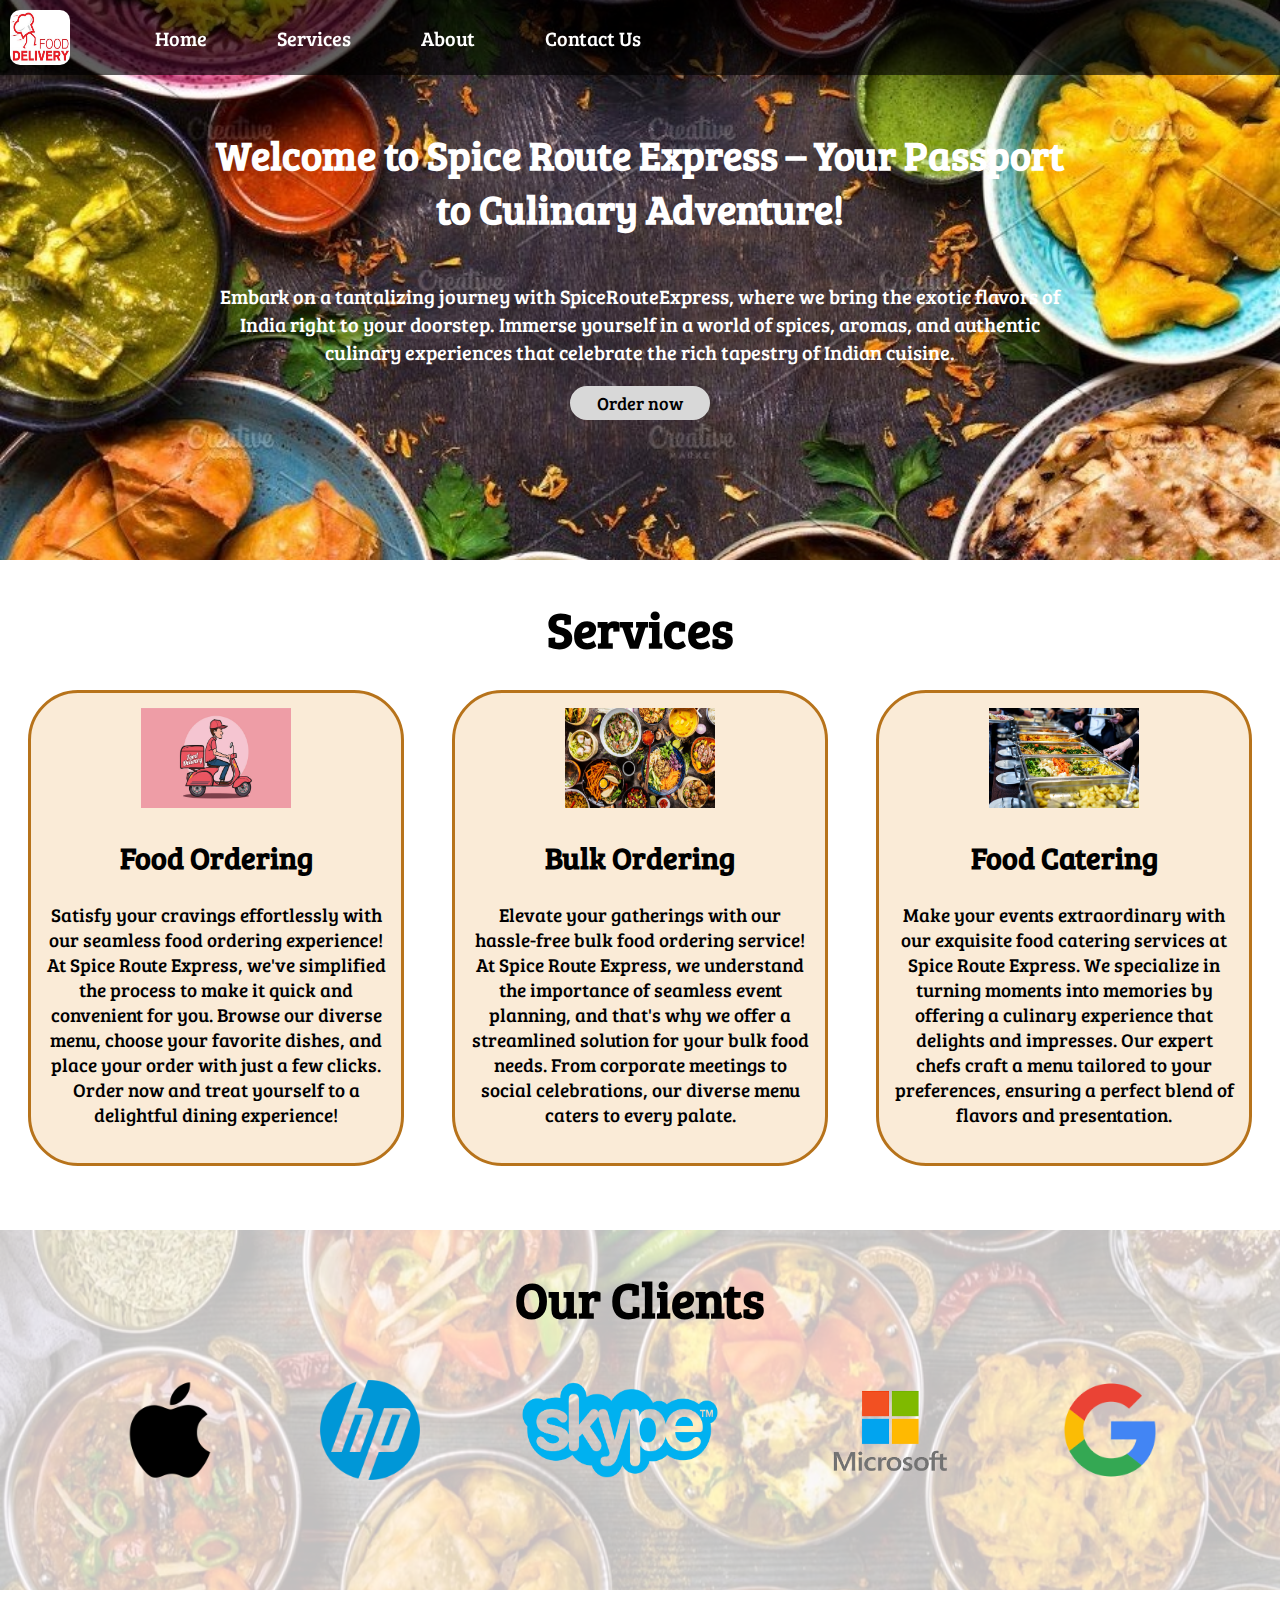
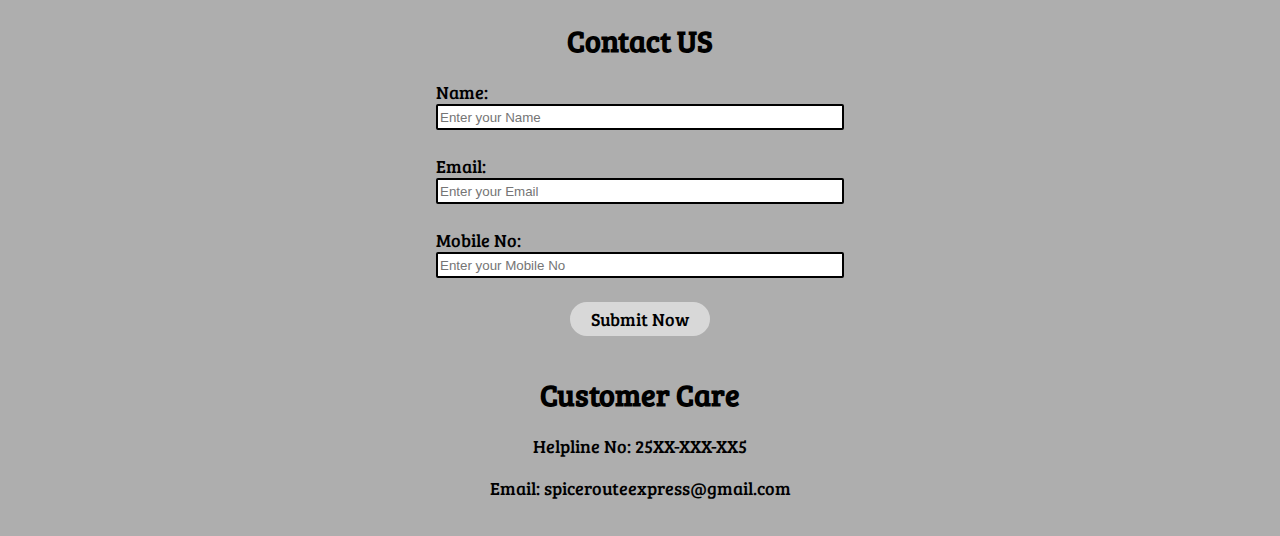
<file: index.html>
<!DOCTYPE html>
<html lang="en">

<head>
    <meta charset="UTF-8">
    <meta name="viewport" content="width=device-width, initial-scale=1.0">
    <title>Food Deliveries</title>
    <link href="https://fonts.googleapis.com/css2?family=Bree+Serif&display=swap" rel="stylesheet">
    <link rel="stylesheet" href="style.css">
    <link rel="stylesheet" media="screen and (max-width: 1275px)" href="laptop.css">
    <link rel="stylesheet" media="screen and (max-width: 850px)" href="phone2.css">
    <link rel="stylesheet" media="screen and (max-width: 746px)" href="phone.css">
    <link rel="stylesheet" media="screen and (max-width: 480px)" href="mobile.css">

</head>

<body>
    <nav class="navbar">
        <img src="logo.jpg" alt="logo">
        <ul>
            <li><a href="#nav1">Home</a></li>
            <li><a href="#nav2">Services</a></li>
            <li><a href="">About</a></li>
            <li><a href="#nav4">Contact Us</a></li>
        </ul>
    </nav>

    <section class="home" id="nav1">
        <h1>Welcome to Spice Route Express – Your Passport to Culinary Adventure!</h1>
        <p>Embark on a tantalizing journey with SpiceRouteExpress, where we bring the exotic flavors of India right to
            your doorstep. Immerse yourself in a world of spices, aromas, and authentic culinary experiences that
            celebrate the rich tapestry of Indian cuisine.</p>
        <input type="button" id="btn1" value="Order now">
    </section>

    <section class="services" id="nav2">
        <h1>Services</h1>
        <div class="countainer">
            <div class="box">
                <img src="img1.jpg" alt="Error" id="img0" height="100px" width="150px">
                <h2>Food Ordering</h2>
                <p>Satisfy your cravings effortlessly with our seamless food ordering experience! At Spice Route Express, we've simplified the process to make it quick and convenient for you. Browse our diverse
                    menu, choose your favorite dishes, and place your order with just a few clicks. Order now and treat
                    yourself to a delightful dining experience!</p>
            </div>
            <div class="box">
                <img src="img2.jpg" alt="Error" id="img0" height="100px" width="150px">
                <h2>Bulk Ordering</h2>
                <p>Elevate your gatherings with our hassle-free bulk food ordering service! At Spice Route Express, we
                    understand the importance of seamless event planning, and that's why we offer a streamlined solution
                    for your bulk food needs. From corporate meetings to social celebrations, our diverse menu caters to
                    every palate.</p>
            </div>
            <div class="box">
                <img src="img3.jpg" alt="Error" id="img0" height="100px" width="150px">
                <h2>Food Catering</h2>
                <p>Make your events extraordinary with our exquisite food catering services at Spice Route Express. We specialize in turning moments into memories by offering a culinary experience that
                    delights and impresses. Our expert chefs craft a menu tailored to your preferences, ensuring a
                    perfect blend of flavors and presentation.</p>
            </div>
        </div>
    </section>

    <section class="clients">
        <h1>Our Clients</h1>
        <div class="clientsimages">
            <img src="c1.png" alt="Error" width="100px" height="100px">
            <img src="c2.png" alt="Error" width="100px" height="100px">
            <img src="c3.png" alt="Error" width="200px" height="100px">
            <img src="c4.png" alt="Error" width="140px" height="100px">
            <img src="c5.png" alt="Error" width="100px" height="100px">
        </div>
    </section>

    <section class="contact" id="nav4">
        <h1>Contact US</h1>
        <div class="contactinput">
            Name: <input type="text" class="ipt" placeholder="Enter your Name"><br>
            Email: <input type="email" class="ipt" placeholder="Enter your Email"><br>
            Mobile No: <input type="number" class="ipt" placeholder="Enter your Mobile No"><br>
            <input type="submit" id="btn2" value="Submit Now">
        </div>
        <br>
        <div class="customer">
            <h1>Customer Care</h1>
            <p>Helpline No: 25XX-XXX-XX5</p>
            <p>Email: spicerouteexpress@gmail.com</p>
        </div>
        <br>
    </section>
</body>

</html>
</file>
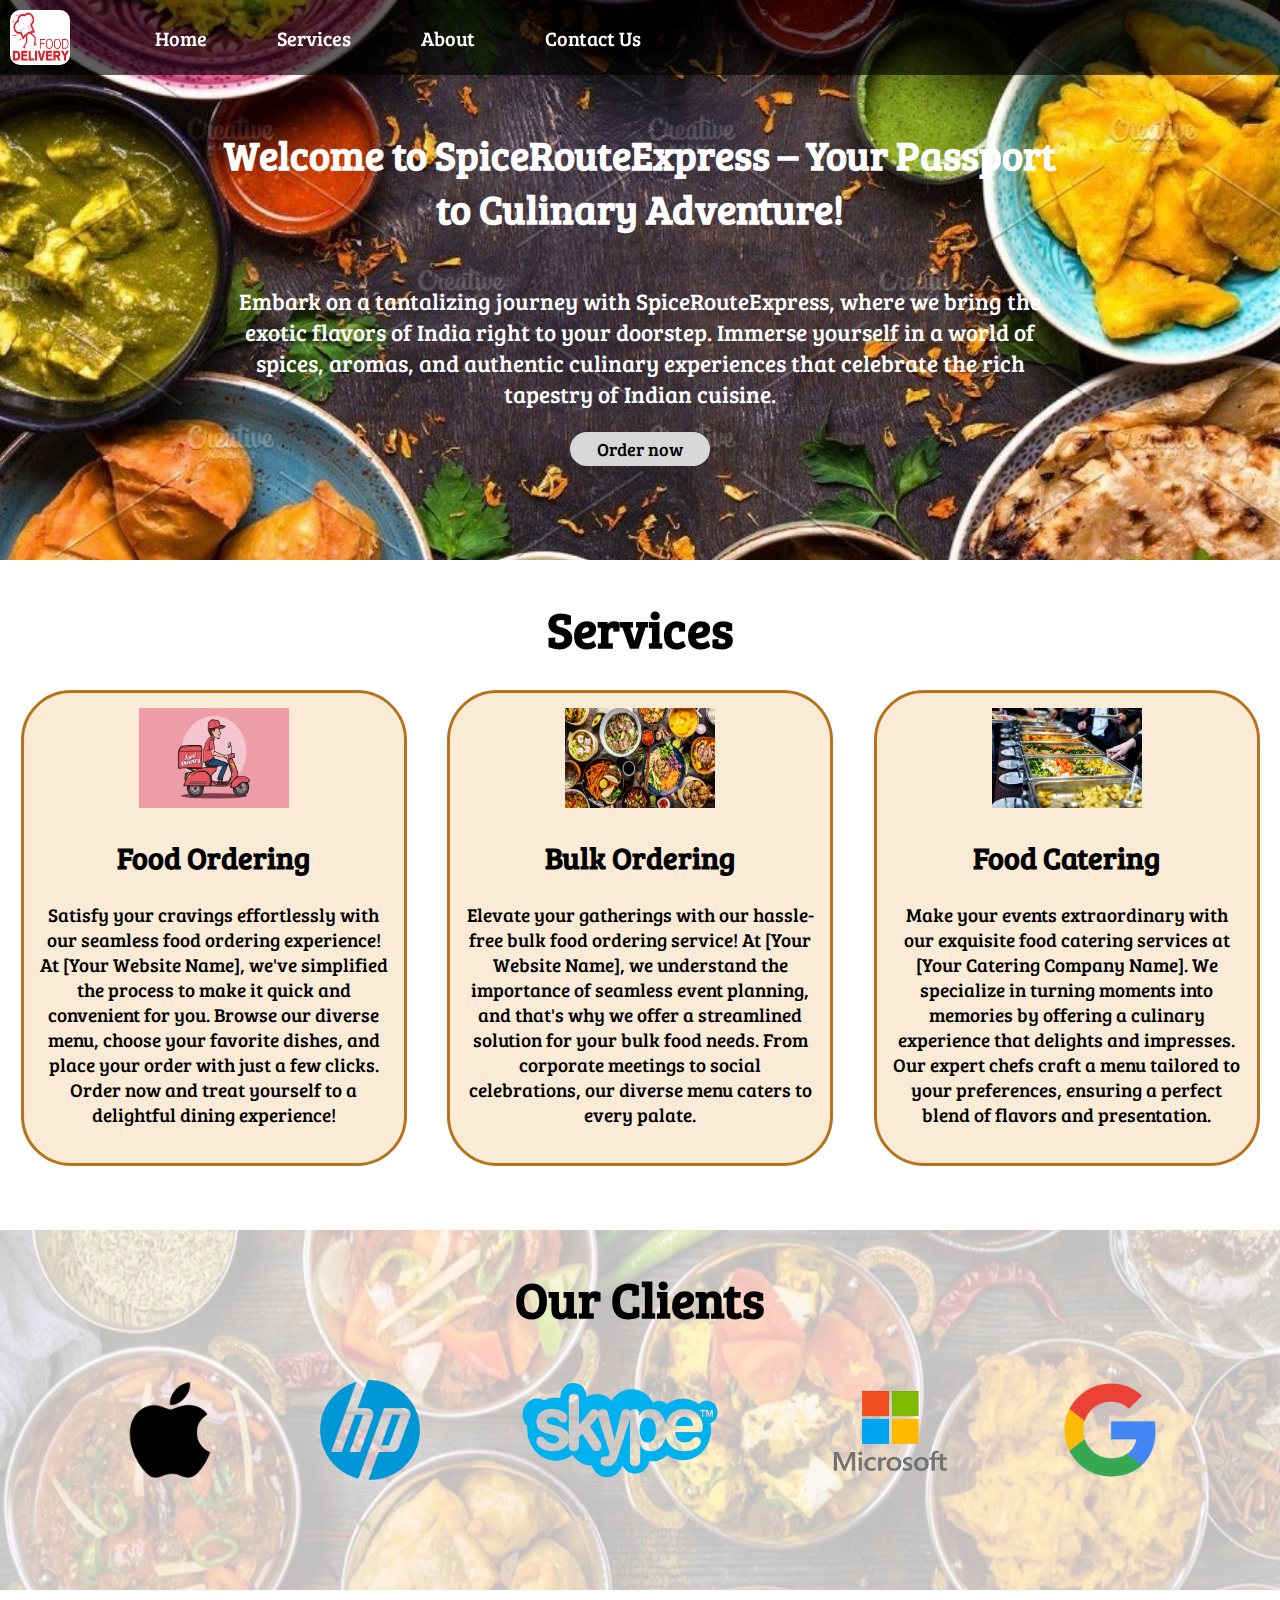
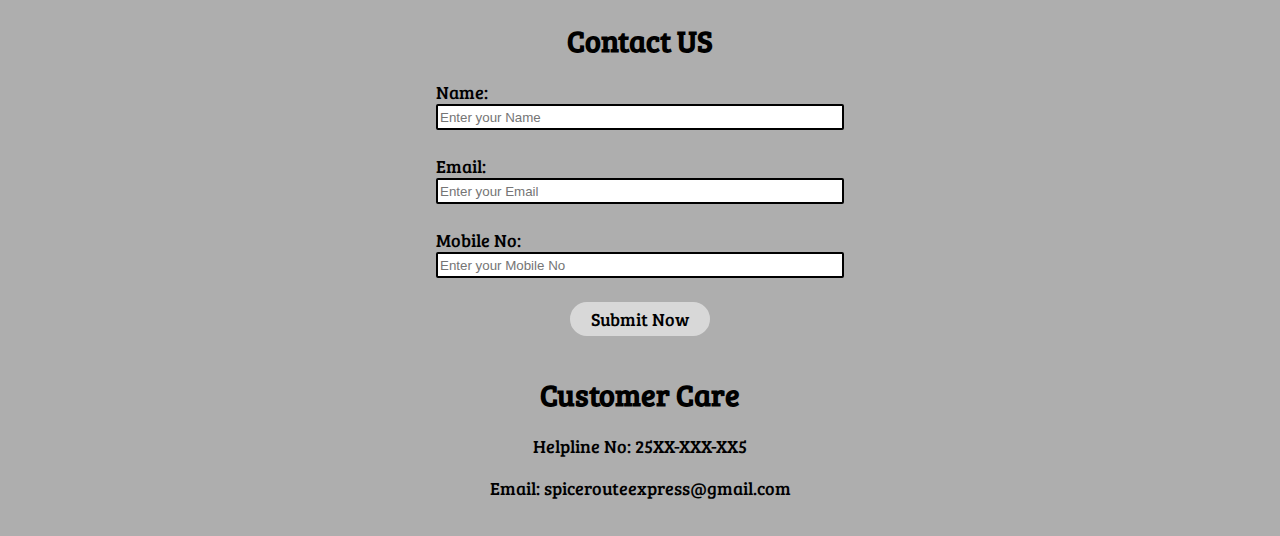
<file: tut39.html>
<!DOCTYPE html>
<html lang="en">

<head>
    <meta charset="UTF-8">
    <meta name="viewport" content="width=device-width, initial-scale=1.0">
    <title>Food Deliveries</title>
    <link href="https://fonts.googleapis.com/css2?family=Bree+Serif&display=swap" rel="stylesheet">
    <style>
        html{
            scroll-behavior: smooth;
        }
        body {
            padding: 0px;
            margin: 0px;
            display: flex;
        }

        .navbar {
            /* border: 2px solid black; */
            display: flex;
            flex-wrap: wrap;
            align-items: center;
            width: 100%;
            background-color: rgba(0, 0, 0, 0.622);
            position: fixed;
            z-index: 1;
        }

        .navbar img {
            height: 55px;
            width: 60px;
            margin: 10px;
            border-radius: 10px;
        }

        .navbar ul {
            display: flex;
        }

        .navbar ul li {
            list-style: none;
            margin: 0px 10px 0px 10px;
        }

        .navbar ul li a {
            text-decoration: none;
            font-family: 'Bree Serif', serif;
            font-size: 20px;
            color: white;
            margin: 0px 10px 0px 10px;
            padding: 2px 15px 3px 15px;
        }

        .navbar ul li a:hover {
            background-color: rgba(123, 123, 123, 0.523);
            border-radius: 25px;
        }

        .navbar ul li a:active {
            background-color: rgb(123, 123, 123, 0.523);
            border-radius: 25px;
            color: black;
        }

        .home::before {
            content: "";
            background: url(bg1.jpg) no-repeat center center/cover;
            position: absolute;
            top: 0;
            left: 0;
            width: 100%;
            height: 560px;
            z-index: -1;
            opacity: 1;
        }

        .home {
            /* border: 5px solid blue; */
            display: flex;
            flex-direction: column;
            align-items: center;
            color: white;
            width: 850px;
            margin: auto;
            padding: 100px 10px 10px 10px;
        }

        .home h1 {
            font-family: 'Bree Serif', serif;
            font-size: 40px;
            text-align: center;
        }

        .home p {
            font-family: 'Bree Serif', serif;
            font-size: 23px;
            text-align: center;
        }

        .home #btn1 {
            border: 2px solid rgb(216, 216, 216);
            background-color: rgb(216, 216, 216);
            font-family: 'Bree Serif', serif;
            font-size: 18px;
            width: 140px;
            cursor: pointer;
            padding: 3px;
            border-radius: 50px;
        }

        .home #btn1:hover {
            font-weight: bold;
            background-color: rgb(133, 133, 133);
        }

        .home #btn1:active {
            font-weight: bold;
            background-color: rgb(133, 133, 133);
            border: 3px solid black;
        }

        .services {
            /* border: 5px solid black; */
            font-family: 'Bree Serif', serif;
            display: flex;
            flex-direction: column;
            text-align: center;
            position: absolute;
            top: 560px;
            width: 100%;
            margin: auto;
        }

        .services h1 {
            font-size: 50px;
        }

        .services h2 {
            font-size: 30px;
        }

        .countainer {
            /* border: 5px solid red; */
            margin: -25px 0px 0px 0px;
            display: flex;
            flex-direction: row;
            justify-content: space-evenly;
            flex-wrap: wrap;
        }

        .box {
            border: 3px solid rgb(183, 115, 27);
            background-color: antiquewhite;
            border-radius: 50px;
            margin: 20px;
            padding: 15px;
            height: 440px;
            width: 350px;
            cursor: pointer;
            transition: all 0.25s ease-in 0s;

        }

        .box p {
            font-size: 19px;
        }

        .box:hover {
            box-shadow: 0px 0px 30px 25px rgb(255, 193, 112);
        }

        .clients::before {
            content: "";
            background: url(bg2.avif) no-repeat center center/cover;
            position: absolute;
            top: 0;
            left: 0;
            height: 100%;
            width: 100%;
            z-index: -1;
            opacity: 0.25;
        }

        .clients {
            /* border: 5px solid red; */
            display: flex;
            flex-direction: column;
            position: absolute;
            top: 1230px;
            width: 100%;
            height: 360px;
            align-items: center;
        }

        .clients h1 {
            font-family: 'Bree Serif', serif;
            font-size: 50px;
            text-align: center;
        }

        .clientsimages {
            display: flex;
            justify-content: space-evenly;
            flex-wrap: wrap;
        }

        .clients img {
            margin: 15px 50px 0px 50px;
        }

        .contact {
            /* border: 3px solid black; */
            background-color: rgba(85, 85, 85, 0.48);
            position: absolute;
            top: 1600px;
            width: 100%;
            display: flex;
            flex-direction: column;
            align-items: center;
        }

        .contact h1 {
            font-family: 'Bree Serif', serif;
            font-size: 30px;
            text-align: center;
        }

        .contactinput {
            /* border: 3px solid red; */
            font-family: 'Bree Serif', serif;
            font-size: 18px;
            display: flex;
            flex-direction: column;
        }

        .ipt{
            border: 2px solid black;
            border-radius: 2px;
            width: 400px;
            height: 20px;
        }

        .contact #btn2 {
            border: 2px solid rgb(216, 216, 216);
            background-color: rgb(216, 216, 216);
            font-family: 'Bree Serif', serif;
            font-size: 18px;
            width: 140px;
            margin: auto;
            cursor: pointer;
            padding: 3px;
            border-radius: 50px;
        }

        .contact #btn2:hover {
            /* font-weight: bold; */
            background-color: rgb(185, 185, 185);
            border: 2px solid black;
        }

        .contact #btn2:active {
            /* font-weight: bold; */
            background-color: rgb(133, 133, 133);
            border: 2px solid white;
        }
        .customer{
            font-family: 'Bree Serif', serif;
            font-size: 18px;
            text-align: center;
        }
    </style>
</head>

<body>
    <nav class="navbar">
        <img src="logo.jpg" alt="logo">
        <ul>
            <li><a href="#nav1">Home</a></li>
            <li><a href="#nav2">Services</a></li>
            <li><a href="">About</a></li>
            <li><a href="#nav4">Contact Us</a></li>
        </ul>
    </nav>

    <section class="home" id="nav1">
        <h1>Welcome to SpiceRouteExpress – Your Passport to Culinary Adventure!</h1>
        <p>Embark on a tantalizing journey with SpiceRouteExpress, where we bring the exotic flavors of India right to
            your doorstep. Immerse yourself in a world of spices, aromas, and authentic culinary experiences that
            celebrate the rich tapestry of Indian cuisine.</p>
        <input type="button" id="btn1" value="Order now">
    </section>

    <section class="services" id="nav2">
        <h1>Services</h1>
        <div class="countainer">
            <div class="box">
                <img src="img1.jpg" alt="Error" height="100px" width="150px">
                <h2>Food Ordering</h2>
                <p>Satisfy your cravings effortlessly with our seamless food ordering experience! At [Your Website
                    Name], we've simplified the process to make it quick and convenient for you. Browse our diverse
                    menu, choose your favorite dishes, and place your order with just a few clicks. Order now and treat
                    yourself to a delightful dining experience!</p>
            </div>
            <div class="box">
                <img src="img2.jpg" alt="Error" height="100px" width="150px">
                <h2>Bulk Ordering</h2>
                <p>Elevate your gatherings with our hassle-free bulk food ordering service! At [Your Website Name], we
                    understand the importance of seamless event planning, and that's why we offer a streamlined solution
                    for your bulk food needs. From corporate meetings to social celebrations, our diverse menu caters to
                    every palate.</p>
            </div>
            <div class="box">
                <img src="img3.jpg" alt="Error" height="100px" width="150px">
                <h2>Food Catering</h2>
                <p>Make your events extraordinary with our exquisite food catering services at [Your Catering Company
                    Name]. We specialize in turning moments into memories by offering a culinary experience that
                    delights and impresses. Our expert chefs craft a menu tailored to your preferences, ensuring a
                    perfect blend of flavors and presentation.</p>
            </div>
        </div>
    </section>

    <section class="clients">
        <h1>Our Clients</h1>
        <div class="clientsimages">
            <img src="c1.png" alt="Error" width="100px" height="100px">
            <img src="c2.png" alt="Error" width="100px" height="100px">
            <img src="c3.png" alt="Error" width="200px" height="100px">
            <img src="c4.png" alt="Error" width="140px" height="100px">
            <img src="c5.png" alt="Error" width="100px" height="100px">
        </div>
    </section>

    <section class="contact" id="nav4">
        <h1>Contact US</h1>
        <div class="contactinput">
            Name: <input type="text" class="ipt" placeholder="Enter your Name"><br>
            Email: <input type="email" class="ipt" placeholder="Enter your Email"><br>
            Mobile No: <input type="number" class="ipt" placeholder="Enter your Mobile No"><br>
            <input type="submit" id="btn2" value="Submit Now">
        </div>
        <br>
        <div class="customer">
            <h1>Customer Care</h1>
            <p>Helpline No: 25XX-XXX-XX5</p>
            <p>Email: spicerouteexpress@gmail.com</p>
        </div>
        <br>
    </section>
</body>

</html>
</file>
<file: style.css>
html {
            scroll-behavior: smooth;
        }

        body {
            padding: 0px;
            margin: 0px;
            display: flex;
        }

        .navbar {
            /* border: 2px solid black; */
            display: flex;
            flex-wrap: wrap;
            align-items: center;
            width: 100%;
            background-color: rgba(0, 0, 0, 0.622);
            position: fixed;
            z-index: 1;
        }

        .navbar img {
            height: 55px;
            width: 60px;
            margin: 10px;
            border-radius: 10px;
        }

        .navbar ul {
            display: flex;
        }

        .navbar ul li {
            list-style: none;
            margin: 0px 10px 0px 10px;
        }

        .navbar ul li a {
            text-decoration: none;
            font-family: 'Bree Serif', serif;
            font-size: 20px;
            color: white;
            margin: 0px 10px 0px 10px;
            padding: 2px 15px 3px 15px;
        }

        .navbar ul li a:hover {
            background-color: rgba(123, 123, 123, 0.523);
            border-radius: 25px;
        }

        .navbar ul li a:active {
            background-color: rgb(123, 123, 123, 0.523);
            border-radius: 25px;
            color: black;
        }

        .home::before {
            content: "";
            background: url(bg1.jpg) no-repeat center center/cover;
            position: absolute;
            top: 0;
            left: 0;
            width: 100%;
            height: 560px;
            z-index: -1;
            opacity: 1;
        }

        .home {
            /* border: 5px solid blue; */
            display: flex;
            flex-direction: column;
            align-items: center;
            color: white;
            width: 850px;
            margin: auto;
            padding: 100px 10px 10px 10px;
        }

        .home h1 {
            font-family: 'Bree Serif', serif;
            font-size: 40px;
            text-align: center;
        }

        .home p {
            font-family: 'Bree Serif', serif;
            font-size: 20px;
            text-align: center;
        }

        .home #btn1 {
            border: 2px solid rgb(216, 216, 216);
            background-color: rgb(216, 216, 216);
            font-family: 'Bree Serif', serif;
            font-size: 18px;
            width: 140px;
            cursor: pointer;
            padding: 3px;
            border-radius: 50px;
        }

        .home #btn1:hover {
            font-weight: bold;
            background-color: rgb(133, 133, 133);
        }

        .home #btn1:active {
            font-weight: bold;
            background-color: rgb(133, 133, 133);
            border: 3px solid black;
        }

        .services {
            /* border: 5px solid black; */
            font-family: 'Bree Serif', serif;
            display: flex;
            flex-direction: column;
            text-align: center;
            position: absolute;
            top: 560px;
            width: 100%;
            margin: auto;
        }

        .services h1 {
            font-size: 50px;
        }

        .services h2 {
            font-size: 30px;
        }

        .countainer {
            /* border: 5px solid red; */
            margin: -25px 0px 0px 0px;
            display: flex;
            flex-direction: row;
            justify-content: space-evenly;
            flex-wrap: wrap;
        }

        .box {
            border: 3px solid rgb(183, 115, 27);
            background-color: antiquewhite;
            border-radius: 50px;
            margin: 20px;
            padding: 15px;
            height: 440px;
            width: 340px;
            cursor: pointer;
            transition: all 0.25s ease-in 0s;
        }

        .box p {
            font-size: 19px;
        }

        .box:hover {
            box-shadow: 0px 0px 30px 25px rgb(255, 193, 112);
        }

        .clients::before {
            content: "";
            background: url(bg2.avif) no-repeat center center/cover;
            position: absolute;
            top: 0;
            left: 0;
            height: 100%;
            width: 100%;
            z-index: -1;
            opacity: 0.25;
            display: flex;
        }

        .clients {
            /* border: 5px solid red; */
            display: flex;
            flex-direction: column;
            position: absolute;
            top: 1230px;
            width: 100%;
            height: 360px;
            align-items: center;
        }

        .clients h1 {
            font-family: 'Bree Serif', serif;
            font-size: 50px;
            text-align: center;
        }

        .clientsimages {
            display: flex;
            justify-content: space-evenly;
            flex-wrap: wrap;
        }

        .clients img {
            margin: 15px 50px 0px 50px;
        }

        .contact {
            /* border: 3px solid black; */
            background-color: rgba(85, 85, 85, 0.48);
            position: absolute;
            top: 1600px;
            width: 100%;
            display: flex;
            flex-direction: column;
            align-items: center;
        }

        .contact h1 {
            font-family: 'Bree Serif', serif;
            font-size: 30px;
            text-align: center;
        }

        .contactinput {
            /* border: 3px solid red; */
            font-family: 'Bree Serif', serif;
            font-size: 18px;
            display: flex;
            flex-direction: column;
        }

        .ipt {
            border: 2px solid black;
            border-radius: 2px;
            width: 400px;
            height: 20px;
        }

        .contact #btn2 {
            border: 2px solid rgb(216, 216, 216);
            background-color: rgb(216, 216, 216);
            font-family: 'Bree Serif', serif;
            font-size: 18px;
            width: 140px;
            margin: auto;
            cursor: pointer;
            padding: 3px;
            border-radius: 50px;
        }

        .contact #btn2:hover {
            /* font-weight: bold; */
            background-color: rgb(185, 185, 185);
            border: 2px solid black;
        }

        .contact #btn2:active {
            /* font-weight: bold; */
            background-color: rgb(133, 133, 133);
            border: 2px solid white;
        }

        .customer {
            font-family: 'Bree Serif', serif;
            font-size: 18px;
            text-align: center;
        }
</file>
<file: laptop.css>
.clients{
    top: 1735px;
}
.contact{
    top: 2100px;
}
.clients img {
    margin: 4px 0px 0px 40px;
}
</file>
<file: phone2.css>
.navbar {
    /* border: 2px solid black; */
    display: flex;
    flex-direction: column;
    background-color: black;
}

.navbar ul {
    display: flex;
    flex-wrap: wrap;
    justify-content: space-evenly;
}

.navbar ul li {
    margin: 0px 0px 0px 0px;
}

.navbar ul li a {
    font-size: 15px;
}

.home::before {
    top: 120px;
    height: 330px;
    opacity: 1;
}

.home {
    width: 360px;
    padding: 180px 70px 10px 70px;
}

.home h1 {
    font-size: 20px;
}

.home p {
    font-size: 12px;
}

.home #btn1 {
    font-size: 10px;
    width: 100px;
    padding: 1px;
}


.services {
    top: 450px;
}

.services h1 {
    font-size: 30px;
}

.services h2 {
    font-size: 20px;
}


.box {
    border: 2px solid rgb(183, 115, 27);
    border-radius: 40px;
    margin: 20px;
    padding: 15px;
    height: 280px;
    width: 300px;
    cursor: pointer;
    transition: all 0.25s ease-in 0s;
}

.box p {
    font-size: 12px;
}

.box:hover {
    box-shadow: 0px 0px 30px 15px rgb(255, 193, 112);
}


.clients {
    top: 1247px;
    width: 100%;
    height: 250px;
}

.clients h1 {
    font-size: 30px;
}

.clients img {
    height: 50px;
    width: 50px;
    margin: 15px 20px 0px 20px;
}

.contact {
    top: 1500px;
}

.contact h1 {
    font-size: 20px;
}

.contactinput {
    font-size: 12px;
}

.ipt {
    border: 1px solid black;
    width: 300px;
    height: 15px;
}

.contact #btn2 {
    font-size: 12px;
    width: 100px;
    padding: 2px;
}

.customer {
    font-size: 12px;
}
</file>
<file: phone.css>
.navbar {
    /* border: 2px solid black; */
    display: flex;
    flex-direction: column;
    background-color: black;
}

.navbar ul {
    display: flex;
    flex-wrap: wrap;
    justify-content: space-evenly;
}

.navbar ul li {
    margin: 0px 0px 0px 0px;
}

.navbar ul li a {
    font-size: 15px;
}

.home::before {
    top: 120px;
    height: 330px;
    opacity: 1;
}

.home {
    width: 360px;
    padding: 180px 70px 10px 70px;
}

.home h1 {
    font-size: 20px;
}

.home p {
    font-size: 12px;
}

.home #btn1 {
    font-size: 10px;
    width: 100px;
    padding: 1px;
}


.services {
    top: 450px;
}

.services h1 {
    font-size: 30px;
}

.services h2 {
    font-size: 20px;
}


.box {
    border: 2px solid rgb(183, 115, 27);
    border-radius: 40px;
    margin: 20px;
    padding: 15px;
    height: 280px;
    width: 300px;
    cursor: pointer;
    transition: all 0.25s ease-in 0s;
}

.box p {
    font-size: 12px;
}

.box:hover {
    box-shadow: 0px 0px 30px 15px rgb(255, 193, 112);
}


.clients {
    top: 1580px;
    width: 100%;
    height: 250px;
}

.clients h1 {
    font-size: 30px;
}

.clients img {
    height: 50px;
    width: 50px;
    margin: 15px 20px 0px 20px;
}

.contact {
    top: 1830px;
}

.contact h1 {
    font-size: 20px;
}

.contactinput {
    font-size: 12px;
}

.ipt {
    border: 1px solid black;
    width: 300px;
    height: 15px;
}

.contact #btn2 {
    font-size: 12px;
    width: 100px;
    padding: 2px;
}

.customer {
    font-size: 12px;
}
</file>
<file: mobile.css>
/* from 480px to 320px */

.navbar {
    /* border: 2px solid black; */
    display: flex;
    flex-direction: column;
    background-color: black;
}

.navbar img {
    height: 40px;
    width: 47px;
}

.navbar ul {
    display: flex;
    flex-wrap: wrap;
    justify-content: space-evenly;
    margin: 0px 40px 10px 0px;
}

.navbar ul li {
    margin: 0px 0px 0px 0px;
}

.navbar ul li a {
    font-size: 15px;
    margin: 0px 0px 0px 5px;
    padding: 2px 5px 3px 5px;
}

.home::before {
    content: "";
    background: url(bgm1.jpg) no-repeat center center/cover;
    position: absolute;
    top: 75px;
    left: 0;
    width: 100%;
    height: 500px;
    z-index: -1;
    opacity: 0.3;
}

.home {
    width: 310px;
    padding: 127px 15px 10px 15px;
    font-weight: bold;
    color: black;
}

.home h1 {
    font-size: 29px;
}

.home p {
    font-size: 17px;
}

.home #btn1 {
    font-size: 14px;
    width: 85px;
    padding: 1px;
}


.services {
    top: 565px;
}

.services h1 {
    font-size: 35px;
}

.services h2 {
    font-size: 20px;
}


.box {
    border: 1px solid rgb(183, 115, 27);
    border-radius: 30px;
    margin: 20px;
    padding: 10px;
    height: 305px;
    width: 270px;
    cursor: pointer;
    transition: all 0.25s ease-in 0s;
}

#img0{
    height: 55px;
    width: 80px;
}

.box p {
    font-size: 15px;
}

.box:hover {
    box-shadow: 0px 0px 30px 15px rgb(255, 193, 112);
}


.clients {
    top: 1757px;
    width: 100%;
    height: 133px;
}

.clients h1 {
    font-size: 20px;
}

.clients img {
    height: 40px;
    width: 40px;
    margin: 0px 5px 0px 5px;
}

.contact {
    top: 1890px;
}

.contact h1 {
    font-size: 15px;
}

.contactinput {
    font-size: 9px;
}

.ipt {
    border: 1px solid black;
    width: 170px;
    height: 12px;
}

.contact #btn2 {
    font-size: 10px;
    width: 80px;
    padding: 1px;
}

.customer {
    font-size: 10px;
}
</file>
